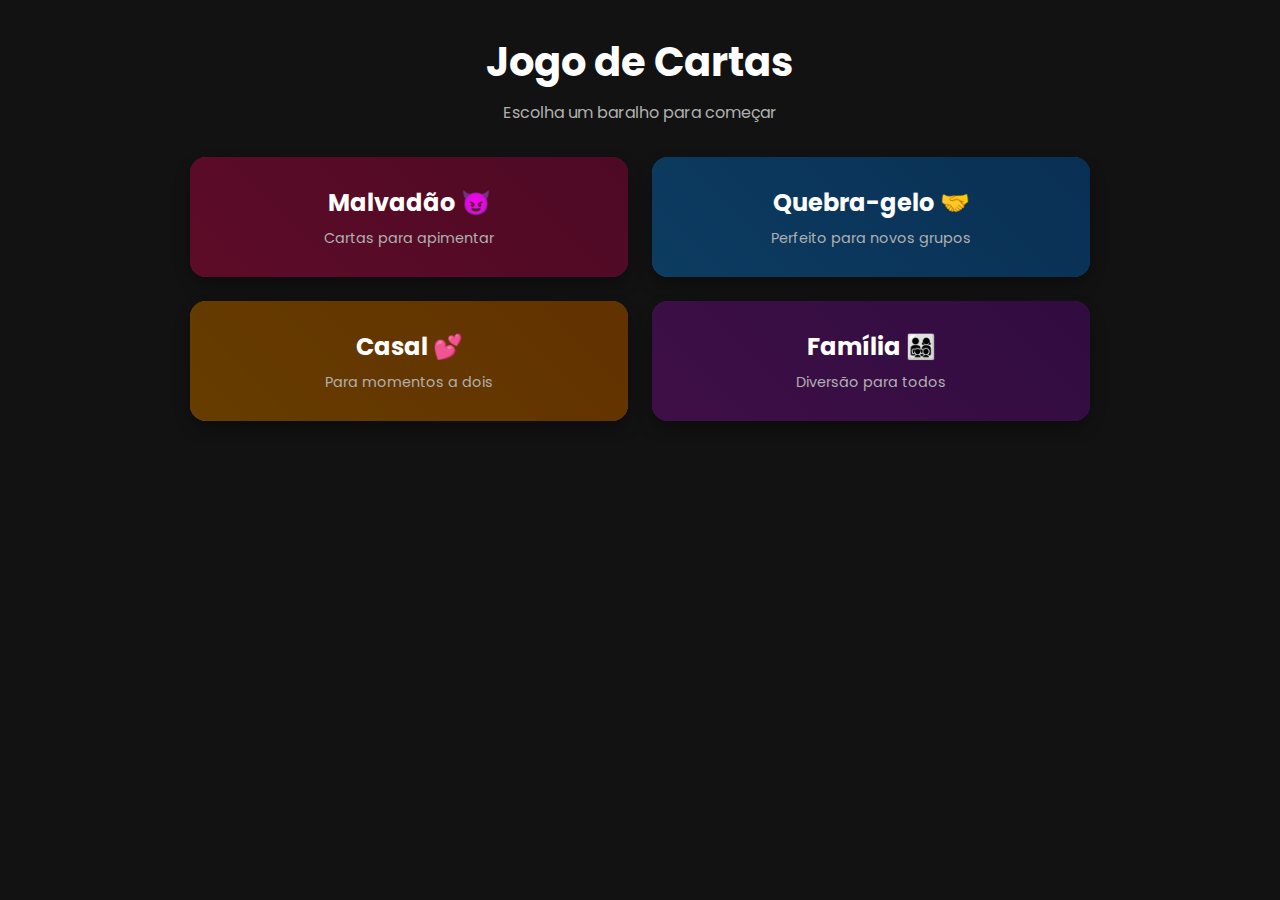
<file: index.html>
<!DOCTYPE html>
<html lang="pt-BR">
<head>
  <meta charset="UTF-8">
  <meta name="viewport" content="width=device-width, initial-scale=1.0">
  <title>Jogo de Cartas</title>
  <link rel="stylesheet" href="css/style.css">
  <link rel="preconnect" href="https://fonts.googleapis.com">
  <link rel="preconnect" href="https://fonts.gstatic.com" crossorigin>
  <link href="https://fonts.googleapis.com/css2?family=Poppins:wght@400;500;600;700&display=swap" rel="stylesheet">

  <link type="image/png" sizes="16x16" rel="icon" href="asserts/icons/cartas-16.png"> 
  <link type="image/png" sizes="32x32" rel="icon" href="asserts/icons/cartas-32.png"> 
  <link type="image/png" sizes="96x96" rel="icon" href="asserts/icons/cartas-96.png">

  <link rel="manifest" href="manifest.json">
</head>
<body>
  <div class="container">
    <header>
      <h1>Jogo de Cartas</h1>
      <p>Escolha um baralho para começar</p>
    </header>
    
    <main class="deck-selection">
      <div class="deck-grid">
        <a href="jogo.html?deck=malvadao" class="deck-card malvadao">
          <div class="deck-content">
            <h2>Malvadão 😈</h2>
            <p>Cartas para apimentar</p>
          </div>
        </a>
        
        <a href="jogo.html?deck=quebra-gelo" class="deck-card quebra-gelo">
          <div class="deck-content">
            <h2>Quebra-gelo 🤝</h2>
            <p>Perfeito para novos grupos</p>
          </div>
        </a>
        
        <a href="jogo.html?deck=casal" class="deck-card casal">
          <div class="deck-content">
            <h2>Casal 💕</h2>
            <p>Para momentos a dois</p>
          </div>
        </a>
        
        <a href="jogo.html?deck=familia" class="deck-card familia">
          <div class="deck-content">
            <h2>Família 👨‍👩‍👧‍👦</h2>
            <p>Diversão para todos</p>
          </div>
        </a>
      </div>
    </main>
  </div>
  
  <script src="js/main.js"></script>
</body>
</html>
</file>
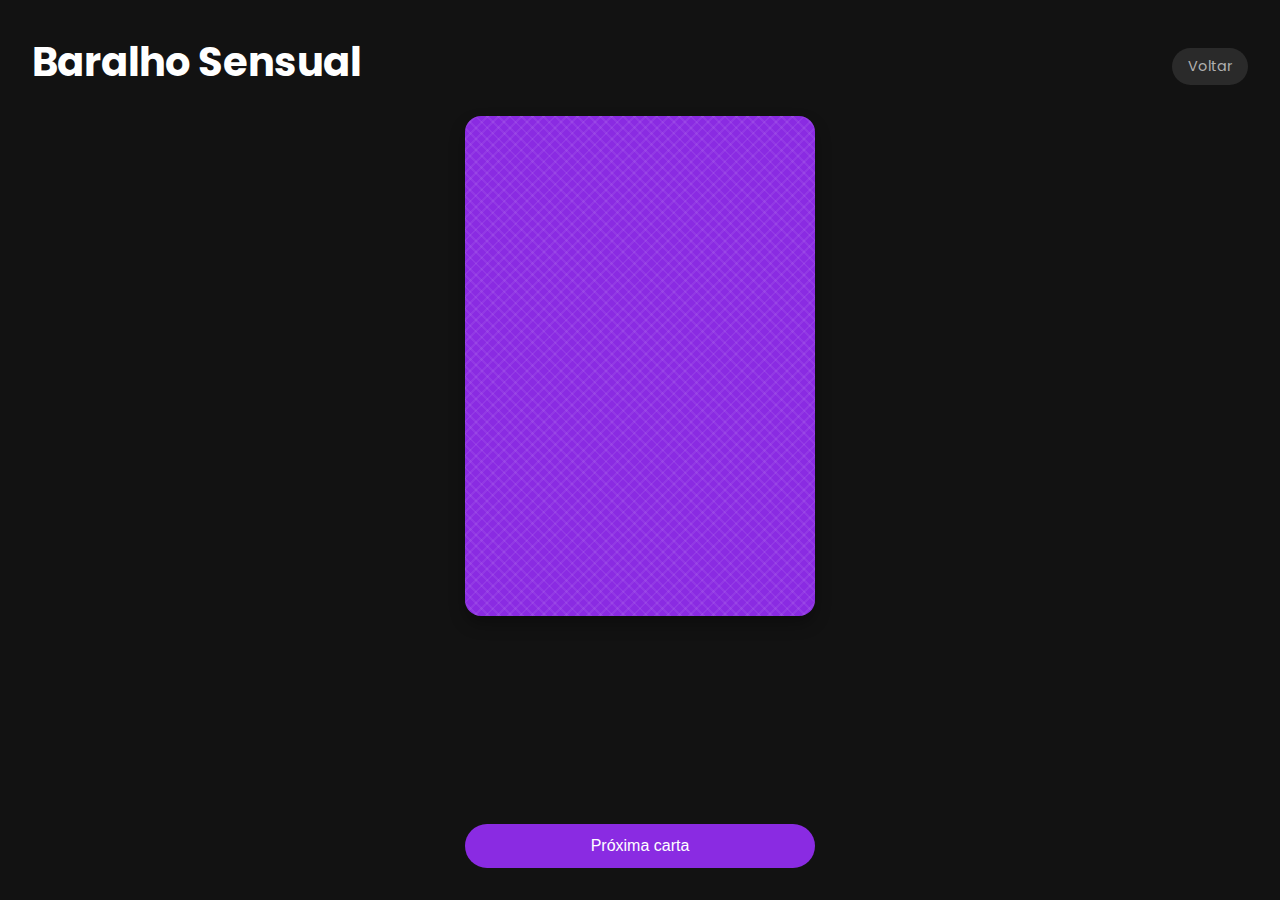
<file: jogo.html>
<!DOCTYPE html>
<html lang="pt-BR">
<head>
  <meta charset="UTF-8">
  <meta name="viewport" content="width=device-width, initial-scale=1.0">
  <title>Jogo de Cartas</title>
  <link rel="stylesheet" href="css/style.css">
  <link rel="preconnect" href="https://fonts.googleapis.com">
  <link rel="preconnect" href="https://fonts.gstatic.com" crossorigin>
  <link href="https://fonts.googleapis.com/css2?family=Poppins:wght@400;500;600;700&display=swap" rel="stylesheet">
</head>
<body>
  <div class="container game-container">
    <header class="game-header">
      <h1 id="deck-title">Carregando...</h1>
      <a href="index.html" class="back-button">Voltar</a>
    </header>
    
    <main class="game-area">
      <div class="card-container">
        <div class="card" id="current-card">
          <div class="card-inner">
            <div class="card-front">
              <div class="card-pattern"></div>
            </div>
            <div class="card-back">
              <p id="card-text">Clique para revelar</p>
              <div class="card-type" id="card-type"></div>
            </div>
          </div>
        </div>
      </div>
      
      <div class="game-controls">
        <button id="next-card" class="button">Próxima carta</button>
      </div>
      
      <div id="game-end" class="game-end hidden">
        <h2>Fim do jogo!</h2>
        <p>Você completou todas as cartas deste baralho.</p>
        <div class="end-buttons">
          <button id="play-again" class="button">Jogar novamente</button>
          <a href="index.html" class="button secondary">Escolher outro baralho</a>
        </div>
      </div>
    </main>
  </div>
  
  <script src="js/jogo.js"></script>
</body>
</html>
</file>
<file: css/style.css>
:root {
  --bg-color: #121212;
  --card-bg: #1e1e1e;
  --text-color: #ffffff;
  --text-secondary: #b0b0b0;
  --accent-color: #8a2be2;
  --malvadao-color: #e91e63;
  --infantil-color: #4caf50;
  --quebra-gelo-color: #2196f3;
  --casal-color: #ff9800;
  --familia-color: #9c27b0;
  --card-shadow: 0 8px 16px rgba(0, 0, 0, 0.3);
  --card-radius: 16px;
  --transition-speed: 0.5s;
}

* {
  margin: 0;
  padding: 0;
  box-sizing: border-box;
}

body {
  font-family: "Poppins", sans-serif;
  background-color: var(--bg-color);
  color: var(--text-color);
  min-height: 100vh;
  display: flex;
  flex-direction: column;
}

.container {
  max-width: 100%;
  padding: 1.5rem;
  margin: 0 auto;
  width: 100%;
  flex: 1;
  display: flex;
  flex-direction: column;
}

header {
  text-align: center;
  margin-bottom: 2rem;
}

header h1 {
  font-size: 2rem;
  margin-bottom: 0.5rem;
}

header p {
  color: var(--text-secondary);
  font-size: 1rem;
}

/* Deck Selection Styles */
.deck-selection {
  flex: 1;
  display: flex;
  flex-direction: column;
}

.deck-grid {
  display: grid;
  grid-template-columns: 1fr;
  gap: 1.5rem;
  max-width: 500px;
  margin: 0 auto;
  width: 100%;
}

.deck-card {
  background-color: var(--card-bg);
  border-radius: var(--card-radius);
  overflow: hidden;
  text-decoration: none;
  color: var(--text-color);
  height: 120px;
  position: relative;
  box-shadow: var(--card-shadow);
  transition: transform 0.3s ease, box-shadow 0.3s ease;
  display: flex;
  align-items: center;
  justify-content: center;
  background-size: cover;
  background-position: center;
}

.deck-card:hover,
.deck-card:focus {
  transform: translateY(-5px);
  box-shadow: 0 12px 20px rgba(0, 0, 0, 0.4);
}

.deck-content {
  padding: 1.5rem;
  background: rgba(0, 0, 0, 0.6);
  width: 100%;
  height: 100%;
  display: flex;
  flex-direction: column;
  justify-content: center;
  align-items: center;
  text-align: center;
}

.deck-card h2 {
  font-size: 1.5rem;
  margin-bottom: 0.5rem;
}

.deck-card p {
  font-size: 0.9rem;
  color: var(--text-secondary);
}

/* Deck Colors */
.malvadao {
  background-color: var(--malvadao-color);
  background-image: linear-gradient(45deg, var(--malvadao-color), #c2185b);
}

.infantil {
  background-color: var(--infantil-color);
  background-image: linear-gradient(45deg, var(--infantil-color), #388e3c);
}

.quebra-gelo {
  background-color: var(--quebra-gelo-color);
  background-image: linear-gradient(45deg, var(--quebra-gelo-color), #1976d2);
}

.casal {
  background-color: var(--casal-color);
  background-image: linear-gradient(45deg, var(--casal-color), #f57c00);
}

.familia {
  background-color: var(--familia-color);
  background-image: linear-gradient(45deg, var(--familia-color), #7b1fa2);
}

/* Game Page Styles */
.game-container {
  display: flex;
  flex-direction: column;
  height: 100vh;
}

.game-header {
  display: flex;
  justify-content: space-between;
  align-items: center;
  margin-bottom: 1rem;
}

.deck-title-container {
  display: flex;
  flex-direction: column;
  align-items: flex-start;
}

.back-button {
  color: var(--text-secondary);
  text-decoration: none;
  font-size: 0.9rem;
  padding: 0.5rem 1rem;
  border-radius: 20px;
  background-color: rgba(255, 255, 255, 0.1);
  transition: background-color 0.3s ease;
}

.back-button:hover {
  background-color: rgba(255, 255, 255, 0.2);
}

.game-area {
  flex: 1;
  display: flex;
  flex-direction: column;
  justify-content: space-between;
  align-items: center;
  padding: 0;
}

.card-container {
  width: 100%;
  max-width: 320px;
  height: 450px;
  perspective: 1000px;
  margin: 0 auto;
}

.card {
  width: 100%;
  height: 100%;
  position: relative;
  transform-style: preserve-3d;
  transition: transform var(--transition-speed) ease;
  cursor: pointer;
}

.card.flipped {
  transform: rotateY(180deg);
}

.card-inner {
  position: relative;
  width: 100%;
  height: 100%;
  transform-style: preserve-3d;
}

.card-front,
.card-back {
  position: absolute;
  width: 100%;
  height: 100%;
  backface-visibility: hidden;
  border-radius: var(--card-radius);
  box-shadow: var(--card-shadow);
  display: flex;
  flex-direction: column;
  justify-content: center;
  align-items: center;
  padding: 1.5rem;
  text-align: center;
}

.card-front {
  background-color: var(--accent-color);
  overflow: hidden;
  display: flex;
  flex-direction: column;
  justify-content: center;
}

.card-front p {
  font-size: 1.5rem;
  margin-bottom: 1rem;
}

.card-pattern {
  position: absolute;
  top: 0;
  left: 0;
  width: 100%;
  height: 100%;
  background-image: repeating-linear-gradient(
      45deg,
      rgba(255, 255, 255, 0.1) 0,
      rgba(255, 255, 255, 0.1) 2px,
      transparent 2px,
      transparent 8px
    ),
    repeating-linear-gradient(
      -45deg,
      rgba(255, 255, 255, 0.1) 0,
      rgba(255, 255, 255, 0.1) 2px,
      transparent 2px,
      transparent 8px
    );
  opacity: 0.7;
}

.card-back {
  background-color: var(--card-bg);
  transform: rotateY(180deg);
  display: flex;
  flex-direction: column;
  justify-content: center;
}

.card-back p {
  font-size: 1.5rem;
  margin-bottom: 1rem;
}

.card-type {
  font-size: 0.9rem;
  padding: 0.3rem 1rem;
  border-radius: 20px;
  margin-top: 1rem;
}

.card-type.comum {
  background-color: rgba(255, 255, 255, 0.1);
}

.card-type.especial {
  background-color: var(--accent-color);
  color: white;
}

.game-controls {
  margin-top: 2rem;
  width: 100%;
  max-width: 320px;
  display: flex;
  justify-content: center;
}

.button {
  background-color: var(--accent-color);
  color: white;
  border: none;
  padding: 0.8rem 1.5rem;
  border-radius: 30px;
  font-size: 1rem;
  font-weight: 500;
  cursor: pointer;
  transition: background-color 0.3s ease, transform 0.2s ease;
  width: 100%;
  text-align: center;
  text-decoration: none;
}

.button:hover {
  background-color: #7823c7;
  transform: translateY(-2px);
}

.button.secondary {
  background-color: rgba(255, 255, 255, 0.1);
  color: var(--text-color);
}

.button.secondary:hover {
  background-color: rgba(255, 255, 255, 0.2);
}

.game-end {
  position: fixed;
  top: 0;
  left: 0;
  width: 100%;
  height: 100%;
  background-color: rgba(0, 0, 0, 0.9);
  display: flex;
  flex-direction: column;
  justify-content: center;
  align-items: center;
  z-index: 10;
  padding: 2rem;
  text-align: center;
}

.game-end h2 {
  font-size: 2rem;
  margin-bottom: 1rem;
}

.game-end p {
  margin-bottom: 2rem;
  color: var(--text-secondary);
}

.end-buttons {
  display: flex;
  flex-direction: column;
  gap: 1rem;
  width: 100%;
  max-width: 300px;
}

.hidden {
  display: none;
}

/* Deck-specific card styles */
.malvadao-deck .card-front {
  background-color: var(--malvadao-color);
}

.infantil-deck .card-front {
  background-color: var(--infantil-color);
}

.quebra-gelo-deck .card-front {
  background-color: var(--quebra-gelo-color);
}

.casal-deck .card-front {
  background-color: var(--casal-color);
}

.familia-deck .card-front {
  background-color: var(--familia-color);
}

/* Responsive styles */
@media (min-width: 768px) {
  .deck-grid {
    grid-template-columns: repeat(2, 1fr);
  }

  .container {
    padding: 2rem;
  }

  header h1 {
    font-size: 2.5rem;
  }
}

@media (min-width: 1024px) {
  .deck-grid {
    /* grid-template-columns: repeat(3, 1fr); */
    max-width: 900px;
  }

  .card-container {
    max-width: 350px;
    height: 500px;
  }

  .game-controls {
    max-width: 350px;
  }
}
</file>
